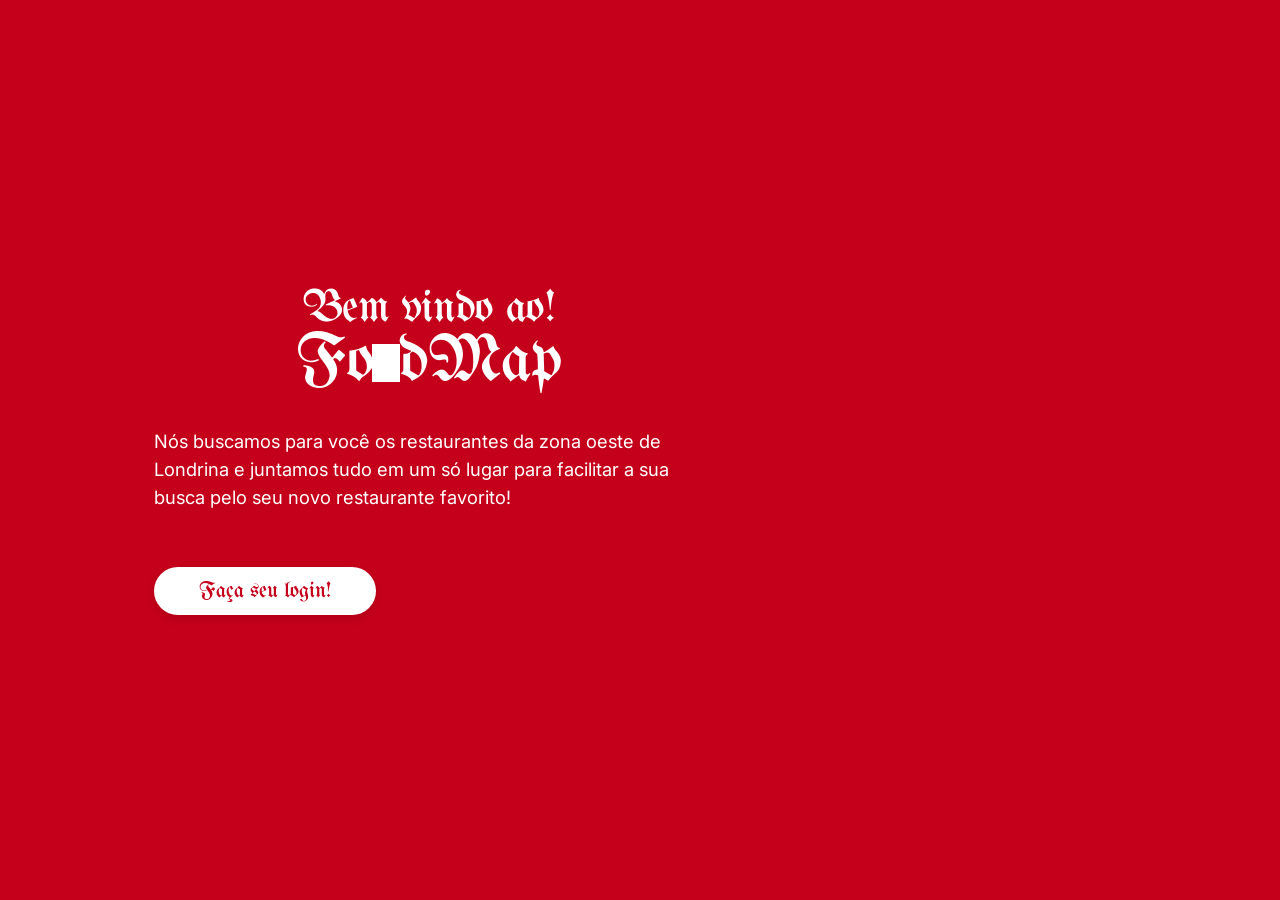
<file: templates/index.html>
<!DOCTYPE html>
<html lang="pt-BR">
<head>
    <meta charset="UTF-8">
    <meta name="viewport" content="width=device-width, initial-scale=1.0">
    <title>FoodMap - Bem Vindo</title>
    <link rel="stylesheet" href="/static/style.css">
</head>
<body class="bg-red-page">

    <div class="landing-container">
        <div class="logo-container logo-reload landing-title">
            <span class="logo-welcome font-decorative">Bem vindo ao!</span>
            <div class="logo-brand font-decorative">
                Fo<span class="pin-icon"></span>dMap
            </div>
        </div>

        <p class="landing-text">
            Nós buscamos para você os restaurantes da zona oeste de Londrina e juntamos tudo em um só lugar para facilitar a sua busca pelo seu novo restaurante favorito!
        </p>

        <a href="/login" class="btn-landing">Faça seu login!</a>
    </div>

</body>
</html>
</file>
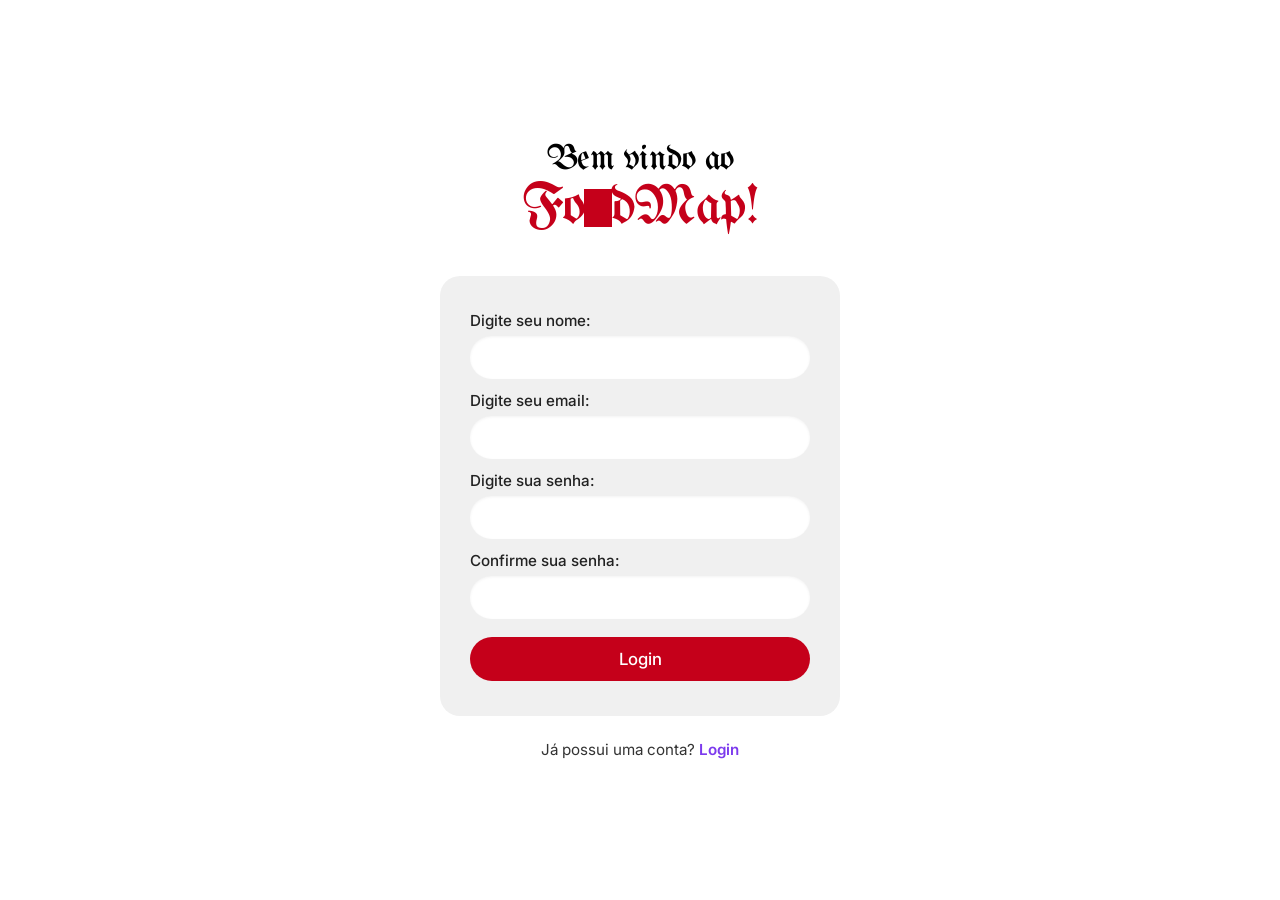
<file: templates/cadastro.html>
<!DOCTYPE html>
<html lang="pt-BR">
<head>
    <meta charset="UTF-8">
    <meta name="viewport" content="width=device-width, initial-scale=1.0">
    <title>FoodMap - Cadastro</title>
    <link rel="stylesheet" href="/static/style.css">
</head>
<body>

    <div class="auth-wrapper">
        <div class="logo-container logo-reload auth-header-logo">
            <span class="logo-welcome font-decorative">Bem vindo ao</span>
            <div class="logo-brand font-decorative">
                Fo<span class="pin-icon"></span>dMap!
            </div>
        </div>

        <div class="auth-card">
            <form action="/login" method="GET">
                <div class="form-group" style="margin-bottom: 12px;">
                    <label for="nome">Digite seu nome:</label>
                    <input type="text" id="nome" name="nome" class="form-input" required>
                </div>

                <div class="form-group" style="margin-bottom: 12px;">
                    <label for="email">Digite seu email:</label>
                    <input type="email" id="email" name="email" class="form-input" required>
                </div>

                <div class="form-group" style="margin-bottom: 12px;">
                    <label for="senha">Digite sua senha:</label>
                    <input type="password" id="senha" name="senha" class="form-input" required>
                </div>

                <div class="form-group" style="margin-bottom: 18px;">
                    <label for="confirm-senha">Confirme sua senha:</label>
                    <input type="password" id="confirm-senha" name="confirm-senha" class="form-input" required>
                </div>

                <button type="submit" class="btn-primary-red">Login</button>
            </form>
        </div>

        <div class="auth-footer">
            Já possui uma conta? <a href="/login">Login</a>
        </div>
    </div>

</body>
</html>
</file>
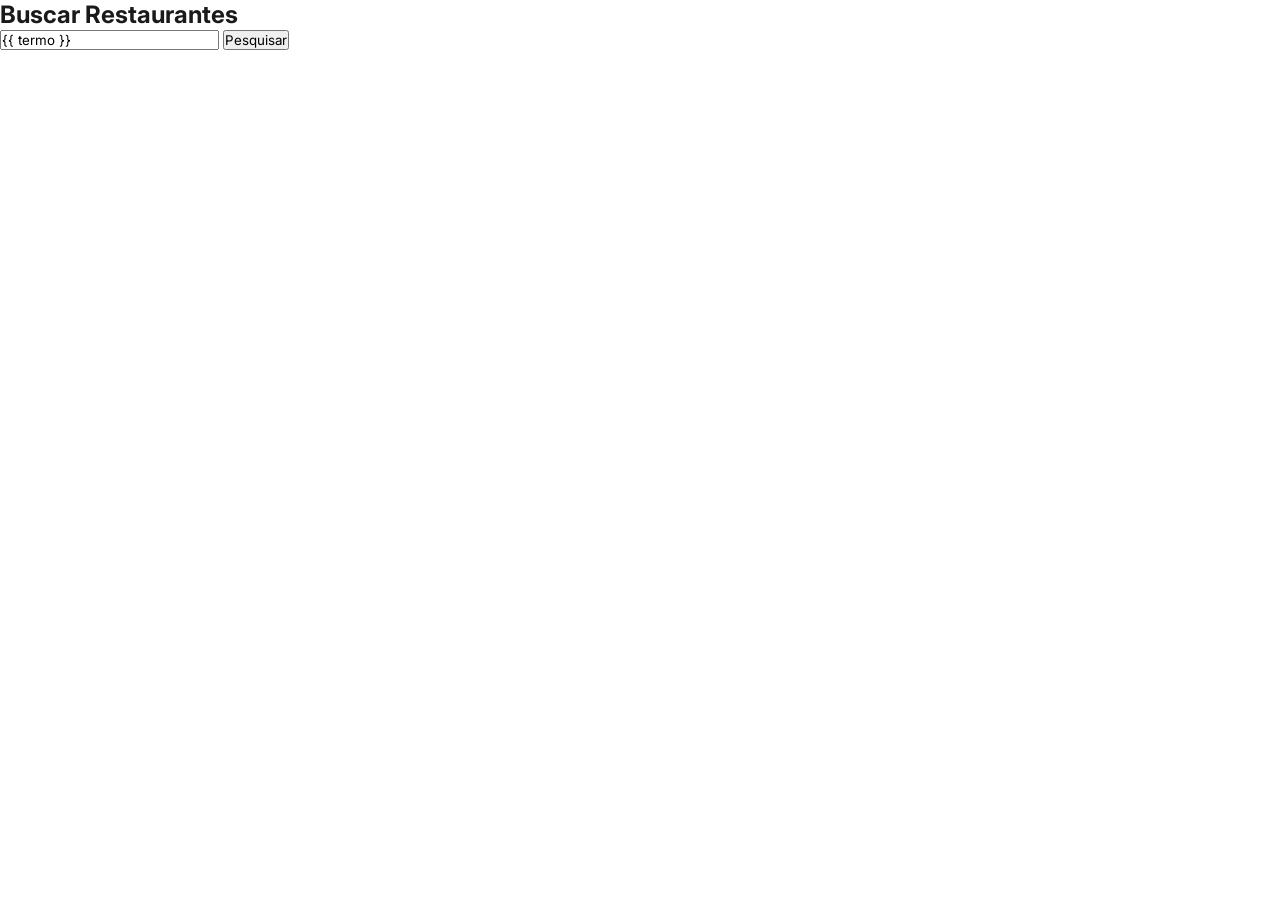
<file: templates/indexantigo.html>
<!DOCTYPE html>
<html lang="pt-br">
<head>
    <meta charset="UTF-8">
    <title>Busca de Restaurantes</title>
    <link rel="stylesheet" href="/static/style.css">
</head>
<body>

    <h2>Buscar Restaurantes</h2>

    <!-- Formulário de Pesquisa -->
    <form method="POST">
        <input type="text" name="termo" value="{{ termo }}" placeholder="Digite o nome do restaurante...">
        <button type="submit">Pesquisar</button>
    </form>

    <!-- Resultados -->
    

</body>
</html>
</file>
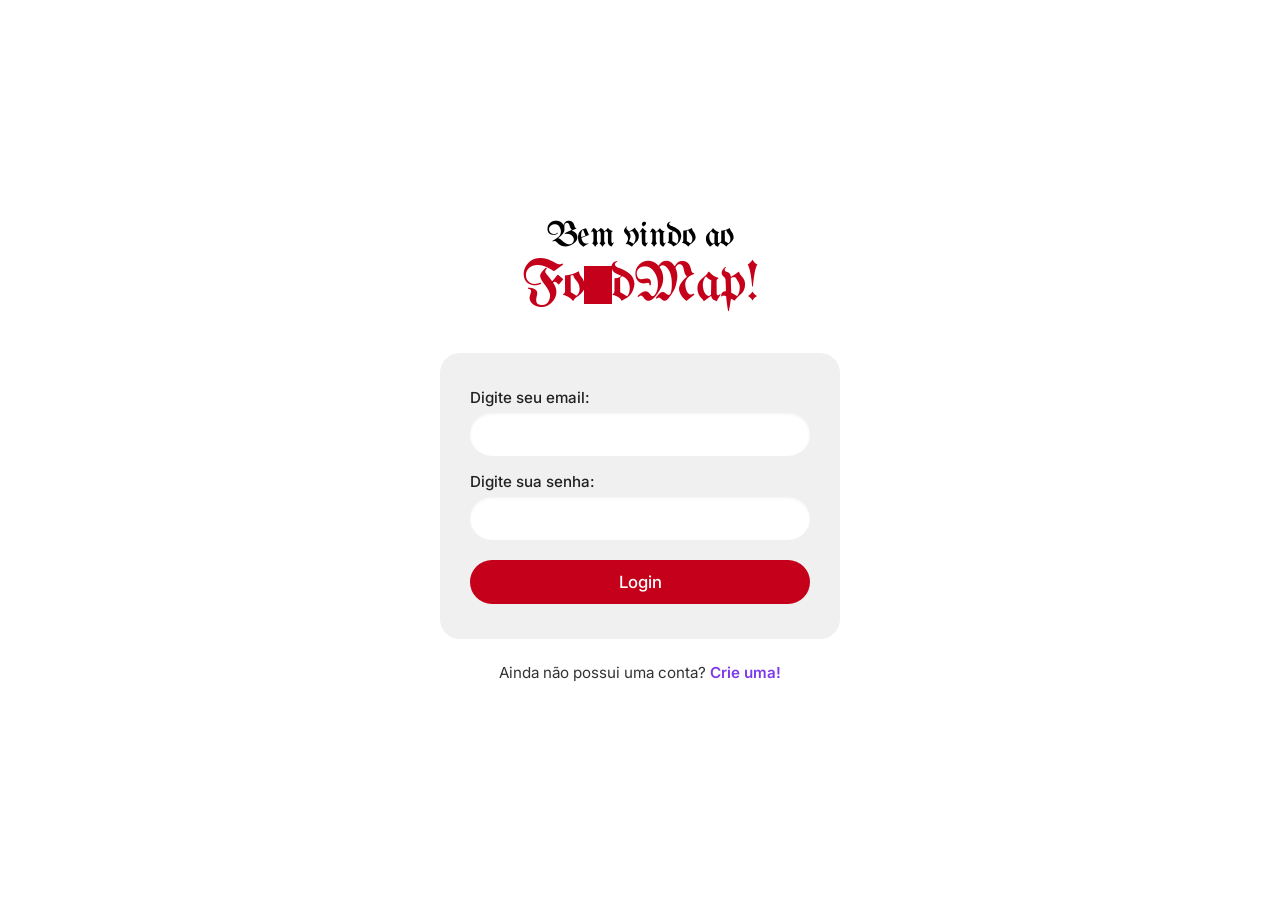
<file: templates/login.html>
<!DOCTYPE html>
<html lang="pt-BR">
<head>
    <meta charset="UTF-8">
    <meta name="viewport" content="width=device-width, initial-scale=1.0">
    <title>FoodMap - Login</title>
    <link rel="stylesheet" href="/static/style.css">
</head>
<body>

    <div class="auth-wrapper">
        <div class="logo-container logo-reload auth-header-logo">
            <span class="logo-welcome font-decorative">Bem vindo ao</span>
            <div class="logo-brand font-decorative">
                Fo<span class="pin-icon"></span>dMap!
            </div>
        </div>

        <div class="auth-card">
            <form action="/restaurantes" method="GET">
                <div class="form-group" style="margin-bottom: 16px;">
                    <label for="email">Digite seu email:</label>
                    <input type="email" name="email" class="form-input" required>
                </div>

                <div class="form-group" style="margin-bottom: 20px;">
                    <label for="senha">Digite sua senha:</label>
                    <input type="password" name="senha" class="form-input" required>
                </div>

                <button type="submit" class="btn-primary-red">Login</button>
            </form>
        </div>

        <div class="auth-footer">
            Ainda não possui uma conta? <a href="/cadastro_usuario">Crie uma!</a>
        </div>
    </div>

</body>
</html>
</file>
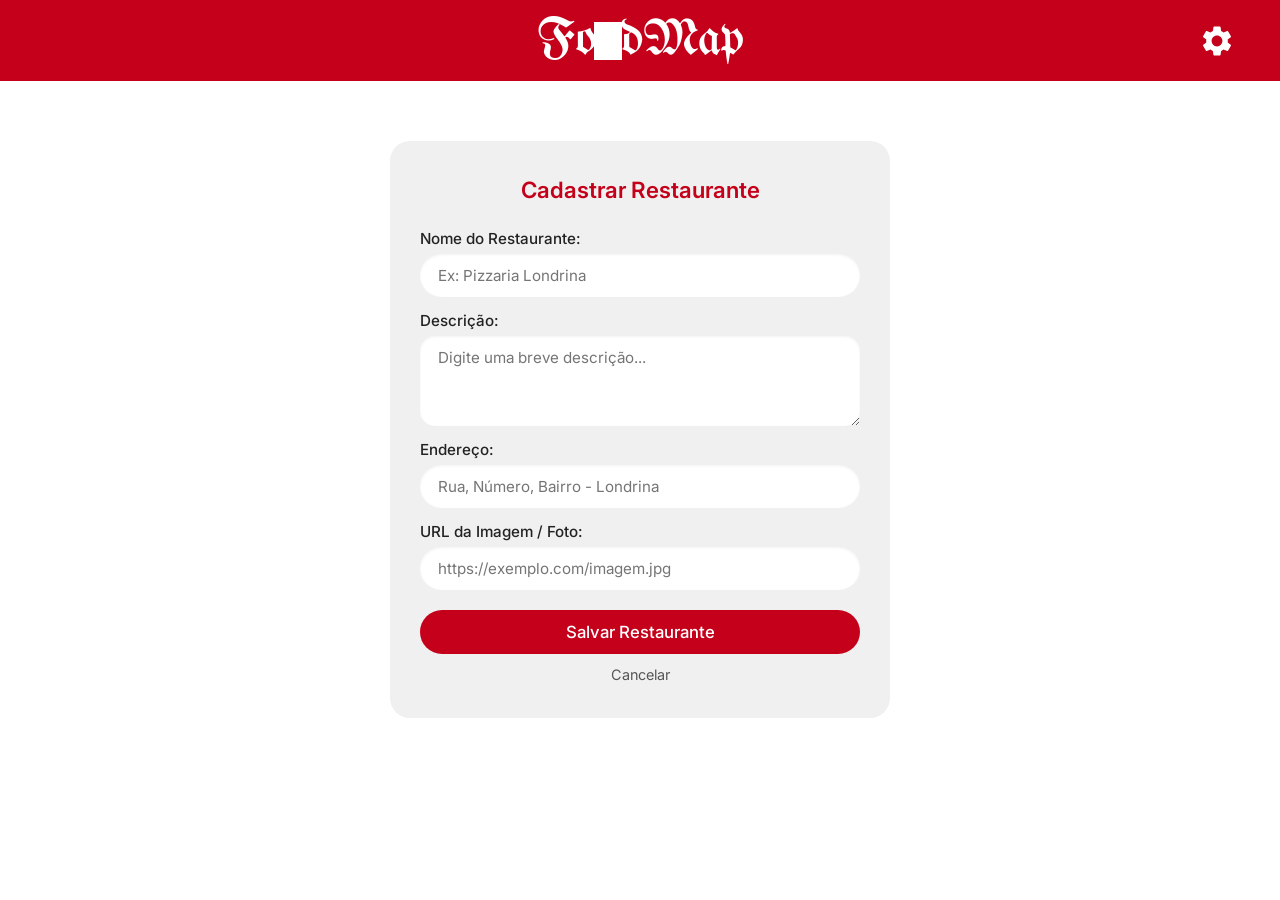
<file: templates/restaurante_cadastro.html>
<!DOCTYPE html>
<html lang="pt-BR">
<head>
    <meta charset="UTF-8">
    <meta name="viewport" content="width=device-width, initial-scale=1.0">
    <title>FoodMap - Cadastrar Restaurante</title>
    <link rel="stylesheet" href="/static/style.css">
</head>
<body>

    <header class="main-header">
        <div class="logo-container logo-reload">
            <div class="logo-brand font-decorative">
                Fo<span class="pin-icon"></span>dMap
            </div>
        </div>

        <button class="gear-btn" id="gearBtn" aria-label="Opções do usuário">
            <svg viewBox="0 0 24 24">
                <path d="M19.14,12.94c0.04-0.3,0.06-0.61,0.06-0.94c0-0.32-0.02-0.64-0.07-0.94l2.03-1.58c0.18-0.14,0.23-0.41,0.12-0.61 l-1.92-3.32c-0.12-0.22-0.37-0.29-0.59-0.22l-2.39,0.96c-0.5-0.38-1.03-0.7-1.62-0.94L14.4,2.81C14.36,2.58,14.16,2.4,13.92,2.4 h-3.84c-0.24,0-0.43,0.17-0.47,0.41L9.25,5.35C8.66,5.59,8.12,5.92,7.63,6.29L5.24,5.33c-0.22-0.08-0.47,0-0.59,0.22L2.73,8.87 C2.62,9.08,2.66,9.34,2.86,9.48l2.03,1.58C4.84,11.36,4.8,11.69,4.8,12s0.02,0.64,0.07,0.94l-2.03,1.58 c-0.18,0.14-0.23,0.41-0.12,0.61l1.92,3.32c0.12,0.22,0.37,0.29,0.59,0.22l2.39-0.96c0.5,0.38,1.03,0.7,1.62,0.94l0.36,2.54 c0.05,0.24,0.24,0.41,0.48,0.41h3.84c0.24,0,0.44-0.17,0.47-0.41l0.36-2.54c0.59-0.24,1.13-0.56,1.62-0.94l2.39,0.96 c0.22,0.08,0.47,0,0.59-0.22l1.92-3.32c0.12-0.22,0.07-0.47-0.12-0.61L19.14,12.94z M12,15.6c-1.98,0-3.6-1.62-3.6-3.6 s1.62-3.6,3.6-3.6s3.6,1.62,3.6,3.6S13.98,15.6,12,15.6z"/>
            </svg>
        </button>

        <div class="user-dropdown" id="userDropdown">
            <div class="user-info-name">Administrador</div>
            <div class="user-info-email">admin@foodmap.com</div>
            <div class="dropdown-divider"></div>
            <a href="/login" class="logout-btn">Sair da conta</a>
        </div>
    </header>

    <main class="content-container">
        <div class="auth-wrapper" style="min-height: auto; padding: 20px 0;">
            <div class="auth-card" style="max-width: 500px;">
                <h2 style="text-align: center; font-size: 1.4rem; font-weight: 600; margin-bottom: 10px; color: var(--primary-red);">
                    Cadastrar Restaurante
                </h2>

                <form action="restaurantes_admin.html" method="GET">
                    <div class="form-group" style="margin-bottom: 14px;">
                        <label for="nome-restaurante">Nome do Restaurante:</label>
                        <input type="text" id="nome-restaurante" class="form-input" placeholder="Ex: Pizzaria Londrina" required>
                    </div>

                    <div class="form-group" style="margin-bottom: 14px;">
                        <label for="descricao">Descrição:</label>
                        <textarea id="descricao" class="form-input" style="border-radius: 15px; resize: vertical; min-height: 90px;" placeholder="Digite uma breve descrição..." required></textarea>
                    </div>

                    <div class="form-group" style="margin-bottom: 14px;">
                        <label for="endereco">Endereço:</label>
                        <input type="text" id="endereco" class="form-input" placeholder="Rua, Número, Bairro - Londrina" required>
                    </div>

                    <div class="form-group" style="margin-bottom: 20px;">
                        <label for="imagem">URL da Imagem / Foto:</label>
                        <input type="url" id="imagem" class="form-input" placeholder="https://exemplo.com/imagem.jpg">
                    </div>

                    <button type="submit" class="btn-primary-red">Salvar Restaurante</button>
                    <a href="restaurantes_admin.html" style="display: block; text-align: center; margin-top: 12px; color: var(--text-muted); text-decoration: none; font-size: 0.9rem;">Cancelar</a>
                </form>
            </div>
        </div>
    </main>

</body>
</html>
</file>
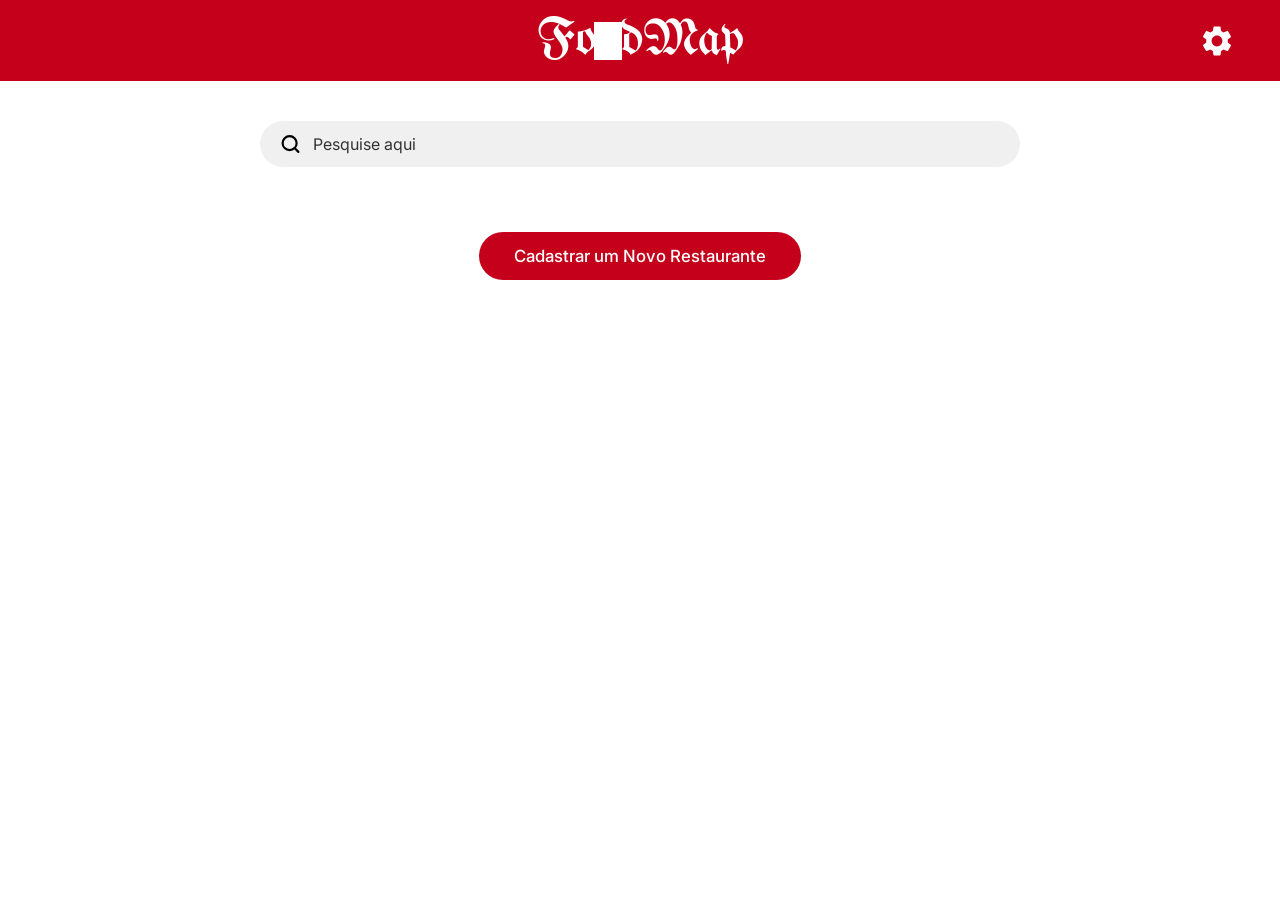
<file: templates/restaurantes_admin.html>
<!DOCTYPE html>
<html lang="pt-BR">
<head>
    <meta charset="UTF-8">
    <meta name="viewport" content="width=device-width, initial-scale=1.0">
    <title>FoodMap - Restaurantes (Admin)</title>
    <link rel="stylesheet" href="/static/style.css">
</head>
<body>

    <header class="main-header">
        <div class="logo-container logo-reload">
            <div class="logo-brand font-decorative">
                Fo<span class="pin-icon"></span>dMap
            </div>
        </div>

        <button class="gear-btn" id="gearBtn" aria-label="Opções do usuário">
            <svg viewBox="0 0 24 24">
                <path d="M19.14,12.94c0.04-0.3,0.06-0.61,0.06-0.94c0-0.32-0.02-0.64-0.07-0.94l2.03-1.58c0.18-0.14,0.23-0.41,0.12-0.61 l-1.92-3.32c-0.12-0.22-0.37-0.29-0.59-0.22l-2.39,0.96c-0.5-0.38-1.03-0.7-1.62-0.94L14.4,2.81C14.36,2.58,14.16,2.4,13.92,2.4 h-3.84c-0.24,0-0.43,0.17-0.47,0.41L9.25,5.35C8.66,5.59,8.12,5.92,7.63,6.29L5.24,5.33c-0.22-0.08-0.47,0-0.59,0.22L2.73,8.87 C2.62,9.08,2.66,9.34,2.86,9.48l2.03,1.58C4.84,11.36,4.8,11.69,4.8,12s0.02,0.64,0.07,0.94l-2.03,1.58 c-0.18,0.14-0.23,0.41-0.12,0.61l1.92,3.32c0.12,0.22,0.37,0.29,0.59,0.22l2.39-0.96c0.5,0.38,1.03,0.7,1.62,0.94l0.36,2.54 c0.05,0.24,0.24,0.41,0.48,0.41h3.84c0.24,0,0.44-0.17,0.47-0.41l0.36-2.54c0.59-0.24,1.13-0.56,1.62-0.94l2.39,0.96 c0.22,0.08,0.47,0,0.59-0.22l1.92-3.32c0.12-0.22,0.07-0.47-0.12-0.61L19.14,12.94z M12,15.6c-1.98,0-3.6-1.62-3.6-3.6 s1.62-3.6,3.6-3.6s3.6,1.62,3.6,3.6S13.98,15.6,12,15.6z"/>
            </svg>
        </button>

        <div class="user-dropdown" id="userDropdown">
            <div class="user-info-name">Administrador</div>
            <div class="user-info-email">admin@foodmap.com</div>
            <div class="dropdown-divider"></div>
            <a href="login.html" class="logout-btn">Sair da conta</a>
        </div>
    </header>

    <main class="content-container">
        <div class="search-bar-container">
            <svg class="search-icon" viewBox="0 0 24 24">
                <circle cx="11" cy="11" r="8"></circle>
                <line x1="21" y1="21" x2="16.65" y2="16.65"></line>
            </svg>
            <input type="text" class="search-input" placeholder="Pesquise aqui">
        </div>

        <!-- ESPAÇO RESERVADO PARA OS RESTAURANTES DO BANCO DE DADOS -->
        <div id="restaurants-list-container">
            <!-- 
                ESPAÇO DO BANCO DE DADOS:
                Insera dinamicamente os cards de restaurante aqui.
            -->
        </div>

        <div class="admin-action-container">
            <a href="restaurante_cadastro.html" class="btn-admin-add">Cadastrar um Novo Restaurante</a>
        </div>
    </main>

</body>
</html>
</file>
<file: static/style.css>
/* CSS Base - FoodMap */
@import url('https://fonts.googleapis.com/css2?family=UnifrakturMaguntia&family=Poppins:wght@300;400;500;600;700&family=Inter:wght@400;500;600&display=swap');

:root {
    --primary-red: #C5001A;
    --primary-red-hover: #A00015;
    --bg-light-grey: #F0F0F0;
    --card-bg: #F2F2F2;
    --text-color: #1A1A1A;
    --text-muted: #555555;
    --link-purple: #7C3AED;
    --border-radius-sm: 8px;
    --border-radius-lg: 20px;
    --border-radius-pill: 30px;
}

* {
    margin: 0;
    padding: 0;
    box-sizing: border-box;
    font-family: 'Inter', -apple-system, BlinkMacSystemFont, "Segoe UI", Roboto, sans-serif;
}

body {
    min-height: 100vh;
    background-color: #FFFFFF;
    color: var(--text-color);
    display: flex;
    flex-direction: column;
}

.font-decorative {
    font-family: 'UnifrakturMaguntia', 'Georgia', cursive, serif;
    letter-spacing: -0.5px;
}

.logo-container {
    display: flex;
    flex-direction: column;
    align-items: center;
    justify-content: center;
    text-decoration: none;
    cursor: pointer;
}

.logo-container .logo-welcome {
    font-size: 2.2rem;
    font-weight: normal;
    color: currentColor;
    line-height: 1.1;
}

.logo-container .logo-brand {
    font-size: 3.5rem;
    font-weight: normal;
    color: currentColor;
    display: flex;
    align-items: center;
    position: relative;
    line-height: 1;
}

.pin-icon {
    display: inline-block;
    width: 28px;
    height: 38px;
    background-color: currentColor;
    
    margin: 0 -2px;
}

.bg-red-page {
    background-color: var(--primary-red);
    color: #FFFFFF;
    min-height: 100vh;
    display: flex;
    flex-direction: column;
    justify-content: center;
    align-items: flex-start;
    padding: 10% 12%;
}

.landing-container {
    max-width: 550px;
}

.landing-title {
    color: #FFFFFF;
    text-align: left;
    margin-bottom: 2rem;
}

.landing-title .logo-welcome {
    font-size: 2.8rem;
    margin-bottom: -5px;
}

.landing-title .logo-brand {
    font-size: 4.2rem;
}

.landing-text {
    font-size: 1.15rem;
    line-height: 1.5;
    color: #FFFFFF;
    margin-bottom: 3.5rem;
    font-weight: 400;
}

.btn-landing {
    display: inline-block;
    background-color: #FFFFFF;
    color: var(--primary-red);
    font-family: 'UnifrakturMaguntia', serif;
    font-size: 1.4rem;
    padding: 12px 45px;
    border-radius: var(--border-radius-pill);
    text-decoration: none;
    box-shadow: 0 4px 10px rgba(0,0,0,0.1);
    transition: transform 0.2s, background-color 0.2s;
}

.btn-landing:hover {
    background-color: #F8F8F8;
    transform: translateY(-2px);
}

.auth-wrapper {
    min-height: 100vh;
    display: flex;
    flex-direction: column;
    justify-content: center;
    align-items: center;
    padding: 20px;
}

.auth-header-logo {
    margin-bottom: 2.5rem;
    color: #000000;
}

.auth-header-logo .logo-brand {
    color: var(--primary-red);
}

.auth-card {
    background-color: var(--bg-light-grey);
    width: 100%;
    max-width: 400px;
    padding: 35px 30px;
    border-radius: var(--border-radius-lg);
    display: flex;
    flex-direction: column;
    gap: 16px;
}

.form-group {
    display: flex;
    flex-direction: column;
    gap: 6px;
}

.form-group label {
    font-size: 0.95rem;
    color: #222222;
    font-weight: 500;
}

.form-input {
    width: 100%;
    padding: 12px 18px;
    border: none;
    border-radius: var(--border-radius-pill);
    background-color: #FFFFFF;
    font-size: 0.95rem;
    outline: none;
    box-shadow: inset 0 1px 3px rgba(0,0,0,0.05);
}

.btn-primary-red {
    background-color: var(--primary-red);
    color: #FFFFFF;
    border: none;
    padding: 12px 0;
    border-radius: var(--border-radius-pill);
    font-size: 1.05rem;
    font-weight: 500;
    cursor: pointer;
    text-align: center;
    text-decoration: none;
    transition: background-color 0.2s;
    margin-top: 8px;
    width: 100%;
    display: block;
}

.btn-primary-red:hover {
    background-color: var(--primary-red-hover);
}

.auth-footer {
    margin-top: 1.5rem;
    font-size: 0.95rem;
    color: #333333;
    text-align: center;
}

.auth-footer a {
    color: var(--link-purple);
    text-decoration: none;
    font-weight: 600;
}

.auth-footer a:hover {
    text-decoration: underline;
}

.main-header {
    background-color: var(--primary-red);
    padding: 15px 40px;
    display: flex;
    align-items: center;
    justify-content: center;
    position: relative;
    color: #FFFFFF;
}

.main-header .logo-container {
    color: #FFFFFF;
}

.main-header .logo-brand {
    font-size: 3.2rem;
}

.gear-btn {
    position: absolute;
    right: 40px;
    background: none;
    border: none;
    color: #FFFFFF;
    cursor: pointer;
    display: flex;
    align-items: center;
    justify-content: center;
    padding: 5px;
    border-radius: 50%;
    transition: transform 0.3s ease;
}

.gear-btn:hover {
    transform: rotate(45deg);
}

.gear-btn svg {
    width: 36px;
    height: 36px;
    fill: currentColor;
}

.user-dropdown {
    position: absolute;
    top: 75px;
    right: 40px;
    background-color: #FFFFFF;
    color: var(--text-color);
    padding: 18px 22px;
    border-radius: 12px;
    box-shadow: 0 10px 25px rgba(0,0,0,0.15);
    display: none;
    flex-direction: column;
    gap: 10px;
    min-width: 220px;
    z-index: 100;
    border: 1px solid #E5E5E5;
}

.user-dropdown.active {
    display: flex;
}

.user-info-name {
    font-weight: 700;
    font-size: 1rem;
    color: var(--text-color);
}

.user-info-email {
    font-size: 0.85rem;
    color: var(--text-muted);
    margin-bottom: 5px;
}

.dropdown-divider {
    height: 1px;
    background-color: #EEEEEE;
    margin: 2px 0;
}

.logout-btn {
    background-color: #FFF0F2;
    color: var(--primary-red);
    border: 1px solid #FFCCD3;
    padding: 8px 14px;
    border-radius: 6px;
    cursor: pointer;
    font-weight: 600;
    font-size: 0.9rem;
    text-align: center;
    text-decoration: none;
    transition: background-color 0.2s;
}

.logout-btn:hover {
    background-color: var(--primary-red);
    color: #FFFFFF;
}

.content-container {
    max-width: 800px;
    margin: 40px auto;
    padding: 0 20px;
    width: 100%;
}

.search-bar-container {
    background-color: var(--bg-light-grey);
    border-radius: var(--border-radius-pill);
    padding: 12px 20px;
    display: flex;
    align-items: center;
    gap: 12px;
    margin-bottom: 30px;
}

.search-icon {
    width: 22px;
    height: 22px;
    fill: none;
    stroke: #000000;
    stroke-width: 2.5;
    stroke-linecap: round;
    stroke-linejoin: round;
}

.search-input {
    border: none;
    background: transparent;
    width: 100%;
    font-size: 1rem;
    outline: none;
    color: var(--text-color);
}

.search-input::placeholder {
    color: #333333;
}

#restaurants-list-container {
    display: flex;
    flex-direction: column;
    gap: 20px;
    margin-bottom: 35px;
}

.restaurant-card {
    background-color: var(--card-bg);
    border-radius: 12px;
    padding: 30px;
    display: flex;
    flex-direction: column;
    gap: 20px;
}

.card-top {
    display: flex;
    gap: 25px;
}

.restaurant-image-box {
    width: 160px;
    height: 160px;
    background-color: #D9D9D9;
    display: flex;
    align-items: center;
    justify-content: center;
    text-align: center;
    font-size: 0.9rem;
    color: #444444;
    padding: 15px;
    flex-shrink: 0;
}

.restaurant-details {
    display: flex;
    flex-direction: column;
    gap: 12px;
}

.restaurant-title {
    font-size: 1.25rem;
    font-weight: 600;
    color: #000000;
}

.restaurant-description {
    font-size: 0.92rem;
    color: #222222;
    line-height: 1.45;
}

.restaurant-address {
    font-size: 0.95rem;
    color: #000000;
    margin-top: 5px;
}

.admin-action-container {
    display: flex;
    justify-content: center;
    margin-top: 20px;
}

.btn-admin-add {
    background-color: var(--primary-red);
    color: #FFFFFF;
    border: none;
    padding: 14px 35px;
    border-radius: var(--border-radius-pill);
    font-size: 1.05rem;
    font-weight: 500;
    cursor: pointer;
    text-decoration: none;
    display: inline-block;
    transition: background-color 0.2s;
}

.btn-admin-add:hover {
    background-color: var(--primary-red-hover);
}
</file>
